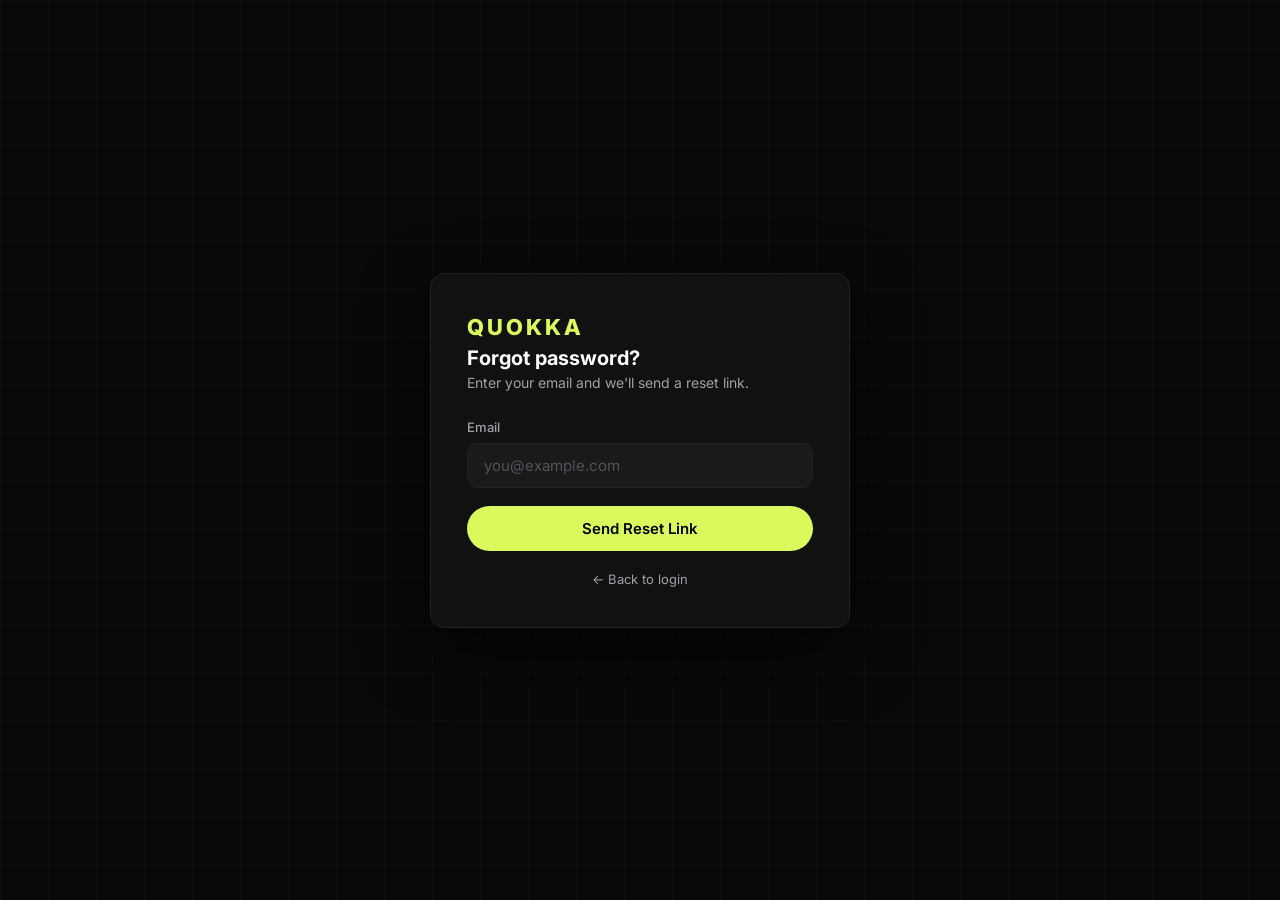
<file: templates/forgot_password.html>
<!DOCTYPE html>
<html lang="en">
<head>
  <meta charset="UTF-8" />
  <meta name="viewport" content="width=device-width, initial-scale=1.0" />
  <title>QUOKKA — Forgot Password</title>
  <link rel="preconnect" href="https://fonts.googleapis.com">
  <link href="https://fonts.googleapis.com/css2?family=Inter:wght@300;400;500;600;700;800&display=swap" rel="stylesheet">
  <link rel="stylesheet" href="/static/css/auth.css">
</head>
<body>

  <div class="auth-card">
    <div class="auth-brand">QUOKKA</div>
    <div class="auth-title">Forgot password?</div>
    <div class="auth-sub">Enter your email and we'll send a reset link.</div>

    <div id="fp-alert" class="alert"></div>

    <div id="fp-form">
      <div class="field">
        <label for="email">Email</label>
        <input id="email" type="email" placeholder="you@example.com" autocomplete="email" />
      </div>

      <button class="btn btn-primary" id="send-btn" onclick="doSend()">
        Send Reset Link <span class="spinner" id="send-spinner" style="display:none;"></span>
      </button>

      <div class="auth-links">
        <a href="/login">← Back to login</a>
      </div>
    </div>

    <div id="fp-done" style="display:none;">
      <div class="auth-sub" style="margin-bottom:0;">
        ✅ If that email is registered, you'll receive a reset link within a minute.
        Check your inbox (and spam folder).
      </div>
      <div class="auth-links" style="margin-top:20px;">
        <a href="/login">← Back to login</a>
      </div>
    </div>
  </div>

  <script src="/static/js/auth.js"></script>
  <script>
    document.getElementById('email').addEventListener('keydown', e => {
      if (e.key === 'Enter') doSend();
    });

    async function doSend() {
      clearAlert('fp-alert');
      const email = document.getElementById('email').value.trim().toLowerCase();
      if (!email) { showError('fp-alert', 'Please enter your email address.'); return; }

      setLoading('send-btn', 'send-spinner', true);
      const { ok, json } = await postJson('/api/auth/forgot-password', { email });
      setLoading('send-btn', 'send-spinner', false);

      if (ok && json.success) {
        document.getElementById('fp-form').style.display = 'none';
        document.getElementById('fp-done').style.display = 'block';
        return;
      }
      showError('fp-alert', (json && json.message) || 'Something went wrong. Please try again.');
    }
  </script>
</body>
</html>
</file>
<file: static/css/auth.css>
/* ── QUOKKA Auth CSS ─────────────────────────────────────────────────────── */

*, *::before, *::after { box-sizing: border-box; margin: 0; padding: 0; }

:root {
  --bg:        #080808;
  --surface:   #111111;
  --border:    #222222;
  --accent:    #d9f95d;
  --accent-hov:#c6e44e;
  --text:      #ffffff;
  --muted:     #a1a1aa;
  --subtle:    #52525b;
  --error:     #f87171;
  --error-bg:  rgba(248,113,113,0.08);
  --success:   #86efac;
  --success-bg:rgba(134,239,172,0.08);
  --radius:    14px;
  --radius-sm: 10px;
  --shadow:    0 24px 64px rgba(0,0,0,0.6);
}

body {
  background: var(--bg);
  color: var(--text);
  font-family: 'Inter', sans-serif;
  min-height: 100vh;
  display: flex;
  align-items: center;
  justify-content: center;
}

/* ── background grid ── */
body::before {
  content: '';
  position: fixed;
  inset: 0;
  background-image:
    linear-gradient(rgba(217,249,93,0.03) 1px, transparent 1px),
    linear-gradient(90deg, rgba(217,249,93,0.03) 1px, transparent 1px);
  background-size: 48px 48px;
  pointer-events: none;
  z-index: 0;
}

/* ── Card ── */
.auth-card {
  position: relative;
  z-index: 1;
  width: 100%;
  max-width: 420px;
  background: var(--surface);
  border: 1px solid var(--border);
  border-radius: var(--radius);
  padding: 40px 36px;
  box-shadow: var(--shadow);
  margin: 20px;
}

/* ── Brand ── */
.auth-brand {
  font-size: 22px;
  font-weight: 800;
  letter-spacing: 3px;
  color: var(--accent);
  margin-bottom: 6px;
}

.auth-title {
  font-size: 20px;
  font-weight: 700;
  color: var(--text);
  margin-bottom: 4px;
}

.auth-sub {
  font-size: 14px;
  color: var(--muted);
  margin-bottom: 28px;
}

/* ── Alerts ── */
.alert {
  display: none;
  border-radius: var(--radius-sm);
  padding: 12px 16px;
  font-size: 14px;
  margin-bottom: 18px;
  line-height: 1.5;
}
.alert.error   { display: block; background: var(--error-bg);   color: var(--error);   border: 1px solid rgba(248,113,113,0.2); }
.alert.success { display: block; background: var(--success-bg); color: var(--success); border: 1px solid rgba(134,239,172,0.2); }

/* ── Fields ── */
.field { margin-bottom: 18px; }

.field label {
  display: block;
  font-size: 13px;
  font-weight: 500;
  color: var(--muted);
  margin-bottom: 8px;
}

.field input {
  width: 100%;
  background: #1a1a1a;
  border: 1px solid var(--border);
  border-radius: var(--radius-sm);
  color: var(--text);
  font-family: 'Inter', sans-serif;
  font-size: 15px;
  padding: 12px 16px;
  outline: none;
  transition: border-color 0.2s;
}

.field input:focus { border-color: var(--accent); }
.field input::placeholder { color: var(--subtle); }

/* ── Password wrap ── */
.pw-wrap { position: relative; }
.pw-wrap input { padding-right: 44px; }
.pw-toggle {
  position: absolute;
  right: 14px;
  top: 50%;
  transform: translateY(-50%);
  color: var(--subtle);
  cursor: pointer;
  font-size: 18px;
  transition: color 0.2s;
  user-select: none;
}
.pw-toggle:hover { color: var(--accent); }

/* ── Password strength ── */
.strength-bar {
  height: 4px;
  background: var(--border);
  border-radius: 999px;
  margin-top: 10px;
  overflow: hidden;
}
.strength-fill {
  height: 100%;
  width: 0%;
  border-radius: 999px;
  transition: width 0.25s ease, background 0.25s ease;
}
.strength-text {
  font-size: 12px;
  color: var(--subtle);
  margin-top: 6px;
}

/* ── Buttons ── */
.btn {
  display: block;
  width: 100%;
  padding: 13px;
  border: none;
  border-radius: 50px;
  font-family: 'Inter', sans-serif;
  font-size: 15px;
  font-weight: 600;
  cursor: pointer;
  transition: all 0.2s;
  margin-top: 6px;
  position: relative;
}

.btn-primary { background: var(--accent); color: #000; }
.btn-primary:hover:not(:disabled) { background: var(--accent-hov); }

.btn-ghost {
  background: transparent;
  border: 1px solid var(--border);
  color: var(--muted);
  margin-top: 10px;
}
.btn-ghost:hover:not(:disabled) { border-color: var(--accent); color: var(--accent); }

.btn:disabled { opacity: 0.5; cursor: not-allowed; }

/* ── Spinner ── */
.spinner {
  display: inline-block;
  width: 16px;
  height: 16px;
  border: 2px solid rgba(0,0,0,0.3);
  border-top-color: #000;
  border-radius: 50%;
  animation: spin 0.7s linear infinite;
  vertical-align: middle;
  margin-left: 8px;
}
@keyframes spin { to { transform: rotate(360deg); } }

/* ── Links ── */
.auth-links {
  display: flex;
  flex-direction: column;
  gap: 10px;
  margin-top: 20px;
  text-align: center;
}
.auth-links a {
  color: var(--muted);
  font-size: 13px;
  text-decoration: none;
  transition: color 0.2s;
}
.auth-links a:hover { color: var(--accent); }

/* ── OTP panel ── */
.otp-panel { display: none; }
.otp-panel.visible { display: block; }

.otp-row {
  display: flex;
  gap: 10px;
  justify-content: center;
  margin: 20px 0;
}
.otp-box {
  width: 48px;
  height: 56px;
  text-align: center;
  font-size: 22px;
  font-weight: 700;
  background: #1a1a1a;
  border: 1px solid var(--border);
  border-radius: var(--radius-sm);
  color: var(--text);
  outline: none;
  transition: border-color 0.2s;
  font-family: monospace;
}
.otp-box:focus { border-color: var(--accent); }

.resend-row {
  text-align: center;
  margin-top: 14px;
  font-size: 13px;
  color: var(--muted);
}
.resend-row button {
  background: none;
  border: none;
  color: var(--accent);
  cursor: pointer;
  font-size: 13px;
  font-family: 'Inter', sans-serif;
  padding: 0;
  margin-left: 4px;
}
.resend-row button:disabled { color: var(--subtle); cursor: default; }

/* ── Divider ── */
.divider {
  display: flex;
  align-items: center;
  gap: 12px;
  margin: 22px 0;
  color: var(--subtle);
  font-size: 12px;
}
.divider::before, .divider::after {
  content: '';
  flex: 1;
  height: 1px;
  background: var(--border);
}

@media (max-width: 480px) {
  .auth-card { padding: 28px 20px; margin: 12px; }
  .otp-box { width: 42px; height: 50px; font-size: 20px; }
}
</file>
